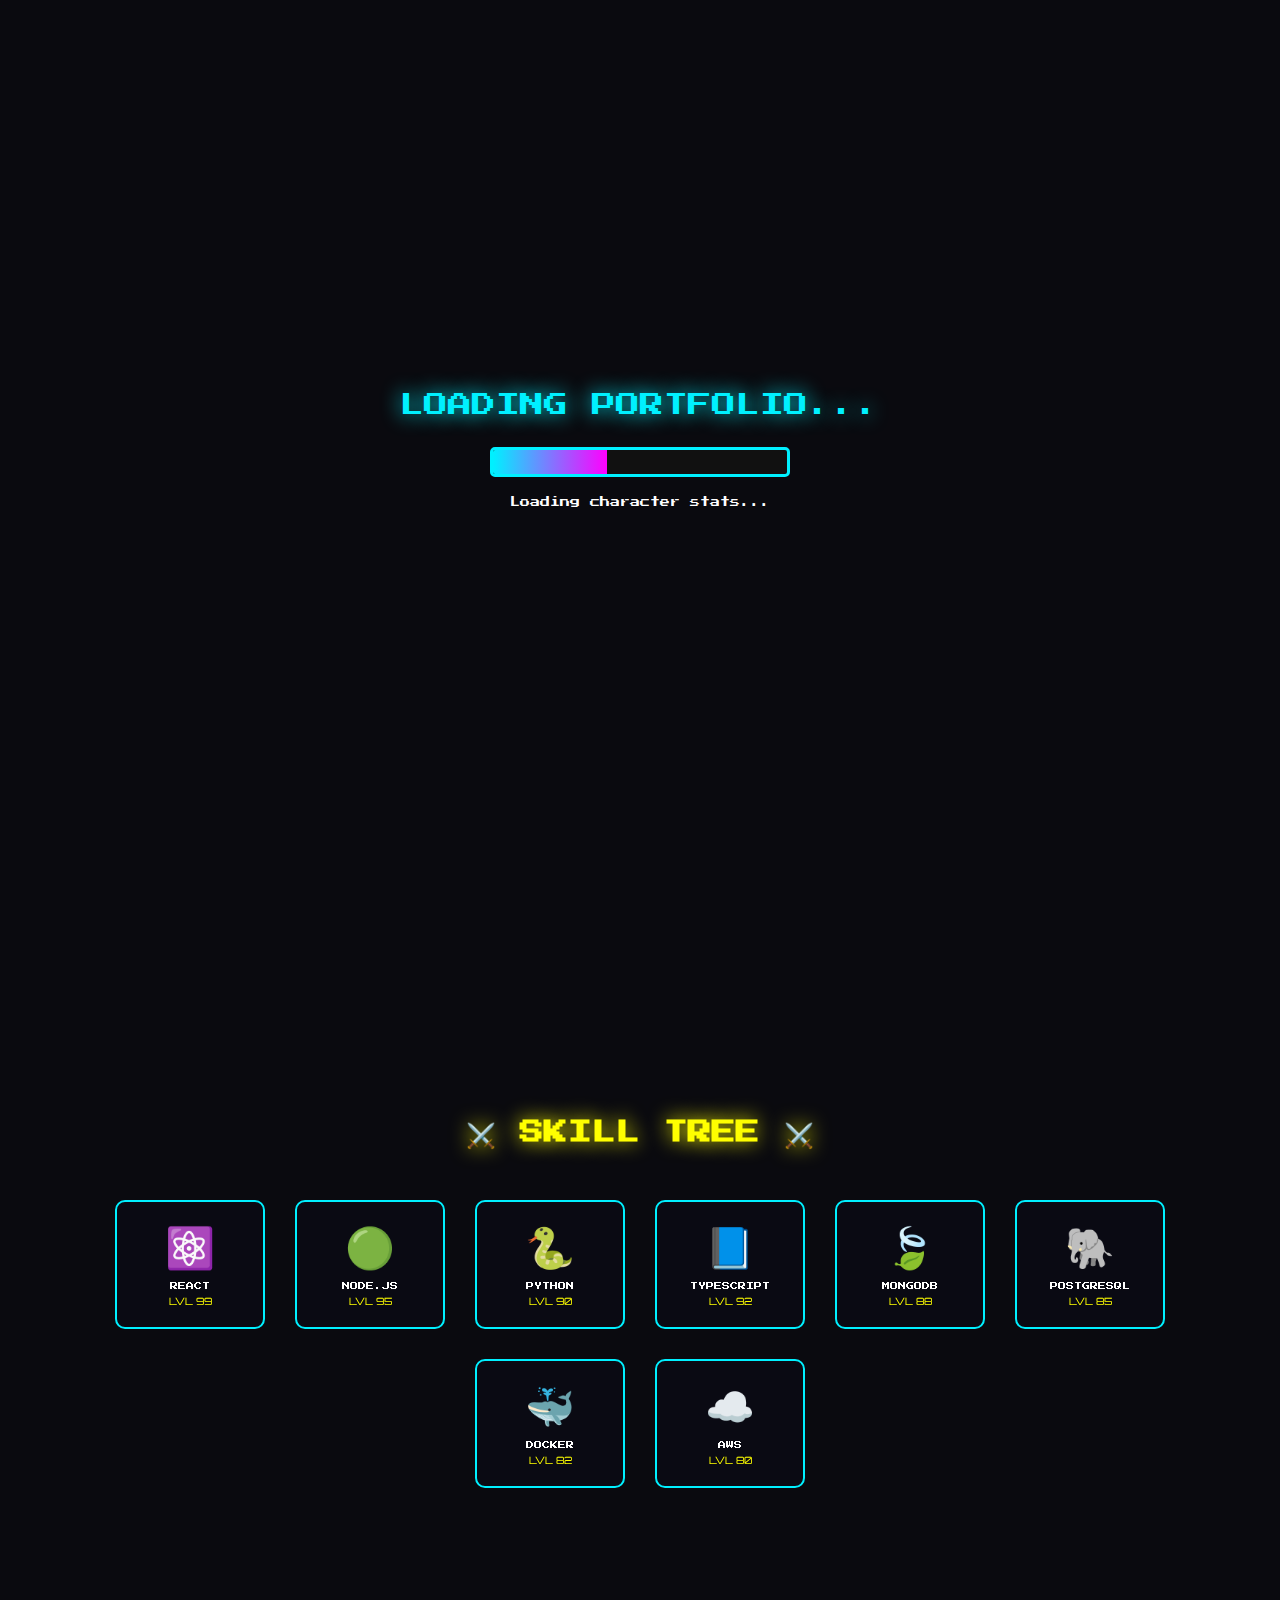
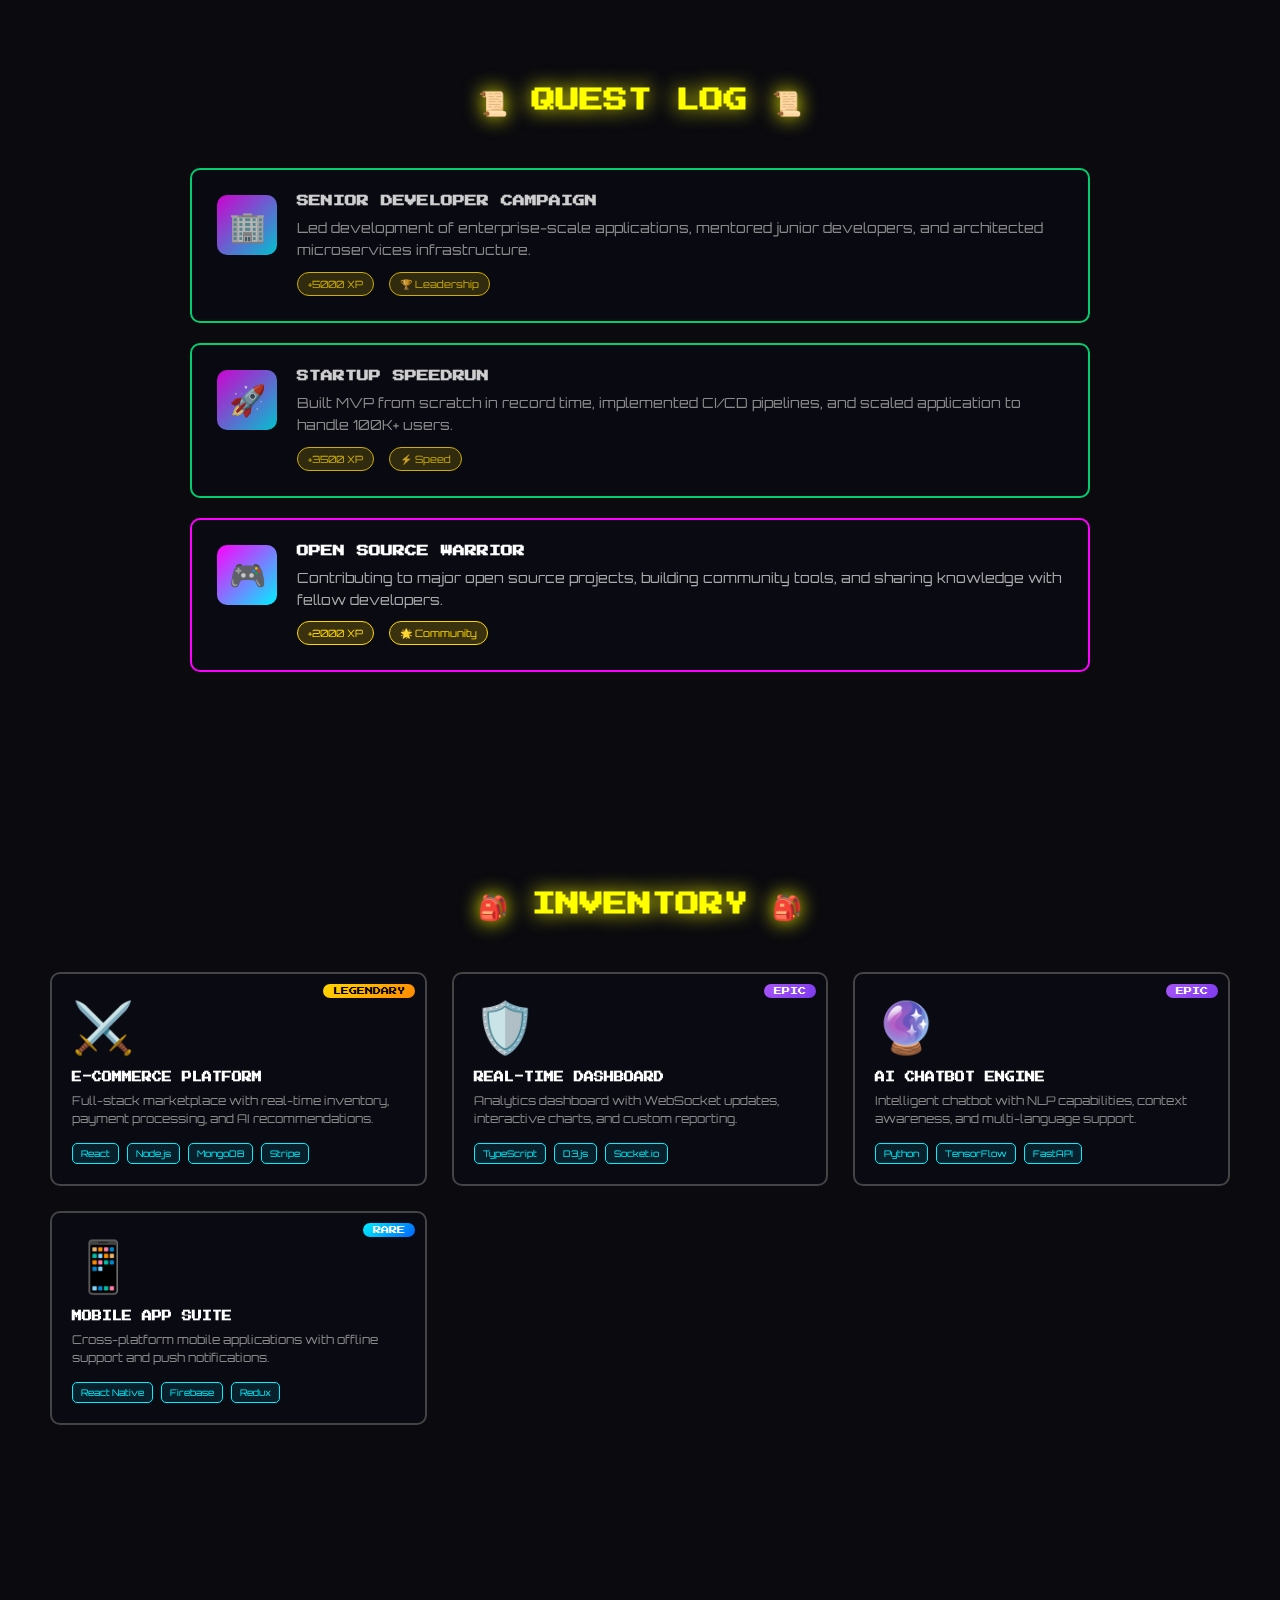
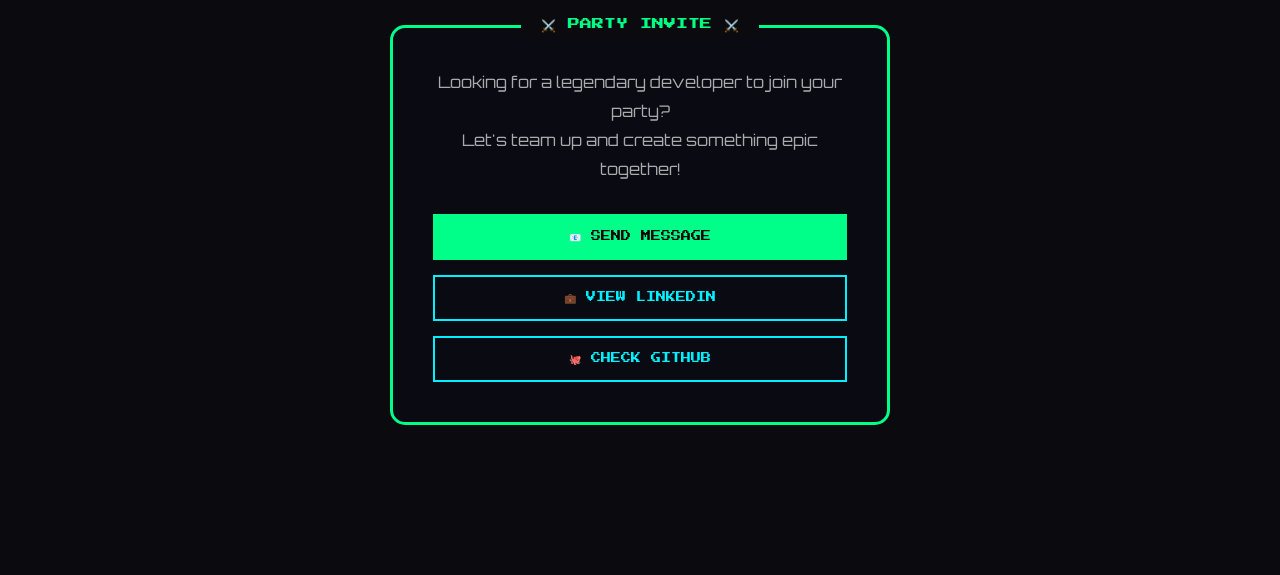
<file: index-game.html>
<!DOCTYPE html>
<html lang="en">
<head>
    <meta charset="UTF-8">
    <meta name="viewport" content="width=device-width, initial-scale=1.0">
    <title>OMER TARIG - Level Up Your Team</title>
    <link href="https://fonts.googleapis.com/css2?family=Press+Start+2P&family=Orbitron:wght@400;700;900&display=swap" rel="stylesheet">
    <style>
        * {
            margin: 0;
            padding: 0;
            box-sizing: border-box;
        }

        :root {
            --neon-blue: #00f0ff;
            --neon-pink: #ff00ff;
            --neon-green: #00ff88;
            --neon-yellow: #ffff00;
            --neon-orange: #ff8800;
            --dark-bg: #0a0a0f;
            --card-bg: rgba(10, 10, 20, 0.9);
        }

        body {
            font-family: 'Orbitron', sans-serif;
            background: var(--dark-bg);
            color: #fff;
            overflow-x: hidden;
            cursor: crosshair;
        }

        /* GAME UI OVERLAY */
        .game-ui {
            position: fixed;
            top: 0;
            left: 0;
            width: 100%;
            z-index: 1000;
            padding: 15px 20px;
            display: flex;
            justify-content: space-between;
            align-items: flex-start;
            pointer-events: none;
        }

        .game-ui > * {
            pointer-events: auto;
        }

        /* PLAYER STATS */
        .player-stats {
            display: flex;
            flex-direction: column;
            gap: 10px;
        }

        .stat-bar {
            display: flex;
            align-items: center;
            gap: 10px;
        }

        .stat-icon {
            width: 30px;
            height: 30px;
            display: flex;
            align-items: center;
            justify-content: center;
            font-size: 16px;
        }

        .stat-bar-container {
            width: 200px;
            height: 20px;
            background: rgba(0, 0, 0, 0.8);
            border: 2px solid;
            border-radius: 3px;
            overflow: hidden;
            position: relative;
        }

        .stat-bar-fill {
            height: 100%;
            transition: width 0.5s ease;
            position: relative;
        }

        .stat-bar-fill::after {
            content: '';
            position: absolute;
            top: 0;
            left: 0;
            right: 0;
            height: 50%;
            background: linear-gradient(to bottom, rgba(255,255,255,0.3), transparent);
        }

        .health-bar .stat-bar-container { border-color: #ff3333; }
        .health-bar .stat-bar-fill { background: linear-gradient(90deg, #ff0000, #ff3333); width: 100%; }

        .xp-bar .stat-bar-container { border-color: var(--neon-blue); }
        .xp-bar .stat-bar-fill { background: linear-gradient(90deg, #0066ff, var(--neon-blue)); width: 0%; }

        .stat-text {
            font-family: 'Press Start 2P', cursive;
            font-size: 10px;
            position: absolute;
            right: 5px;
            top: 50%;
            transform: translateY(-50%);
            text-shadow: 1px 1px 0 #000;
        }

        /* SCORE DISPLAY */
        .score-display {
            text-align: right;
        }

        .score-label {
            font-family: 'Press Start 2P', cursive;
            font-size: 10px;
            color: var(--neon-yellow);
            margin-bottom: 5px;
        }

        .score-value {
            font-family: 'Press Start 2P', cursive;
            font-size: 24px;
            color: #fff;
            text-shadow: 0 0 10px var(--neon-yellow), 0 0 20px var(--neon-yellow);
        }

        .level-display {
            margin-top: 10px;
            padding: 10px 20px;
            background: var(--card-bg);
            border: 2px solid var(--neon-pink);
            border-radius: 5px;
        }

        .level-text {
            font-family: 'Press Start 2P', cursive;
            font-size: 12px;
            color: var(--neon-pink);
        }

        /* COMBO COUNTER */
        .combo-display {
            position: fixed;
            top: 50%;
            right: 30px;
            transform: translateY(-50%);
            text-align: center;
            opacity: 0;
            transition: opacity 0.3s;
            z-index: 1001;
        }

        .combo-display.active {
            opacity: 1;
        }

        .combo-count {
            font-family: 'Press Start 2P', cursive;
            font-size: 48px;
            color: var(--neon-orange);
            text-shadow: 0 0 20px var(--neon-orange);
            animation: pulse 0.5s ease infinite;
        }

        .combo-text {
            font-family: 'Press Start 2P', cursive;
            font-size: 14px;
            color: #fff;
        }

        @keyframes pulse {
            0%, 100% { transform: scale(1); }
            50% { transform: scale(1.1); }
        }

        /* ACHIEVEMENT POPUP */
        .achievement-popup {
            position: fixed;
            top: 100px;
            left: 50%;
            transform: translateX(-50%) translateY(-100px);
            background: linear-gradient(135deg, rgba(255, 215, 0, 0.2), rgba(255, 140, 0, 0.2));
            border: 3px solid gold;
            border-radius: 10px;
            padding: 20px 40px;
            display: flex;
            align-items: center;
            gap: 15px;
            z-index: 2000;
            opacity: 0;
            transition: all 0.5s cubic-bezier(0.68, -0.55, 0.265, 1.55);
        }

        .achievement-popup.show {
            opacity: 1;
            transform: translateX(-50%) translateY(0);
        }

        .achievement-icon {
            font-size: 40px;
            animation: bounce 0.5s ease infinite;
        }

        @keyframes bounce {
            0%, 100% { transform: translateY(0); }
            50% { transform: translateY(-5px); }
        }

        .achievement-text h3 {
            font-family: 'Press Start 2P', cursive;
            font-size: 12px;
            color: gold;
            margin-bottom: 5px;
        }

        .achievement-text p {
            font-size: 14px;
            color: #fff;
        }

        /* CANVAS BACKGROUND */
        #gameCanvas {
            position: fixed;
            top: 0;
            left: 0;
            z-index: -1;
        }

        /* FLOATING COLLECTIBLES INDICATOR */
        .collectibles-count {
            position: fixed;
            bottom: 20px;
            left: 20px;
            display: flex;
            align-items: center;
            gap: 10px;
            padding: 10px 20px;
            background: var(--card-bg);
            border: 2px solid var(--neon-green);
            border-radius: 5px;
            z-index: 1000;
        }

        .collectible-item {
            display: flex;
            align-items: center;
            gap: 5px;
        }

        .collectible-icon {
            font-size: 20px;
        }

        .collectible-value {
            font-family: 'Press Start 2P', cursive;
            font-size: 12px;
            color: var(--neon-green);
        }

        /* MAIN CONTENT */
        .game-container {
            min-height: 100vh;
            padding: 120px 50px 50px;
            position: relative;
        }

        /* HERO SECTION - CHARACTER SELECT STYLE */
        .hero-section {
            min-height: 100vh;
            display: flex;
            align-items: center;
            justify-content: center;
            position: relative;
        }

        .character-card {
            background: var(--card-bg);
            border: 3px solid var(--neon-blue);
            border-radius: 15px;
            padding: 40px;
            max-width: 600px;
            position: relative;
            overflow: hidden;
            box-shadow: 0 0 30px rgba(0, 240, 255, 0.3);
        }

        .character-card::before {
            content: '';
            position: absolute;
            top: -50%;
            left: -50%;
            width: 200%;
            height: 200%;
            background: conic-gradient(transparent, var(--neon-blue), transparent 30%);
            animation: rotate 4s linear infinite;
            opacity: 0.1;
        }

        @keyframes rotate {
            100% { transform: rotate(360deg); }
        }

        .character-rank {
            position: absolute;
            top: 15px;
            right: 15px;
            padding: 5px 15px;
            background: linear-gradient(135deg, gold, #ff8800);
            border-radius: 20px;
            font-family: 'Press Start 2P', cursive;
            font-size: 10px;
            color: #000;
        }

        .character-avatar {
            width: 150px;
            height: 150px;
            margin: 0 auto 20px;
            border-radius: 50%;
            border: 4px solid var(--neon-pink);
            display: flex;
            align-items: center;
            justify-content: center;
            font-size: 60px;
            background: linear-gradient(135deg, #1a1a2e, #16213e);
            box-shadow: 0 0 30px rgba(255, 0, 255, 0.5);
            position: relative;
            z-index: 1;
        }

        .character-name {
            font-family: 'Press Start 2P', cursive;
            font-size: 20px;
            text-align: center;
            color: #fff;
            margin-bottom: 5px;
            text-shadow: 0 0 10px var(--neon-blue);
        }

        .character-class {
            text-align: center;
            color: var(--neon-green);
            font-size: 14px;
            margin-bottom: 20px;
        }

        .character-stats-grid {
            display: grid;
            grid-template-columns: repeat(2, 1fr);
            gap: 15px;
            margin-top: 20px;
            position: relative;
            z-index: 1;
        }

        .char-stat {
            background: rgba(0, 0, 0, 0.5);
            padding: 15px;
            border-radius: 8px;
            border: 1px solid rgba(255, 255, 255, 0.1);
        }

        .char-stat-name {
            font-size: 10px;
            color: #888;
            margin-bottom: 5px;
        }

        .char-stat-bar {
            height: 8px;
            background: #333;
            border-radius: 4px;
            overflow: hidden;
        }

        .char-stat-fill {
            height: 100%;
            border-radius: 4px;
            transition: width 1s ease;
        }

        .char-stat-fill.frontend { background: linear-gradient(90deg, var(--neon-blue), #00ffff); }
        .char-stat-fill.backend { background: linear-gradient(90deg, var(--neon-green), #00ff00); }
        .char-stat-fill.database { background: linear-gradient(90deg, var(--neon-pink), #ff66ff); }
        .char-stat-fill.devops { background: linear-gradient(90deg, var(--neon-orange), #ffaa00); }

        /* SKILLS SECTION - ABILITY TREE */
        .skills-section {
            padding: 100px 0;
        }

        .section-title {
            font-family: 'Press Start 2P', cursive;
            font-size: 24px;
            text-align: center;
            margin-bottom: 50px;
            color: var(--neon-yellow);
            text-shadow: 0 0 20px var(--neon-yellow);
        }

        .skill-tree {
            display: flex;
            flex-wrap: wrap;
            justify-content: center;
            gap: 30px;
            max-width: 1200px;
            margin: 0 auto;
        }

        .skill-node {
            width: 150px;
            padding: 20px;
            background: var(--card-bg);
            border: 2px solid var(--neon-blue);
            border-radius: 10px;
            text-align: center;
            cursor: pointer;
            transition: all 0.3s;
            position: relative;
        }

        .skill-node:hover {
            transform: scale(1.1);
            border-color: var(--neon-pink);
            box-shadow: 0 0 30px rgba(255, 0, 255, 0.5);
        }

        .skill-node.unlocked {
            border-color: var(--neon-green);
            box-shadow: 0 0 20px rgba(0, 255, 136, 0.3);
        }

        .skill-node.unlocked::after {
            content: '✓';
            position: absolute;
            top: -10px;
            right: -10px;
            width: 25px;
            height: 25px;
            background: var(--neon-green);
            border-radius: 50%;
            display: flex;
            align-items: center;
            justify-content: center;
            color: #000;
            font-weight: bold;
        }

        .skill-icon {
            font-size: 40px;
            margin-bottom: 10px;
        }

        .skill-name {
            font-family: 'Press Start 2P', cursive;
            font-size: 8px;
            color: #fff;
            margin-bottom: 5px;
        }

        .skill-level {
            font-size: 10px;
            color: var(--neon-yellow);
        }

        /* QUEST LOG - EXPERIENCE */
        .quest-section {
            padding: 100px 0;
        }

        .quest-log {
            max-width: 900px;
            margin: 0 auto;
        }

        .quest-item {
            background: var(--card-bg);
            border: 2px solid var(--neon-pink);
            border-radius: 10px;
            padding: 25px;
            margin-bottom: 20px;
            display: flex;
            gap: 20px;
            align-items: flex-start;
            cursor: pointer;
            transition: all 0.3s;
        }

        .quest-item:hover {
            transform: translateX(10px);
            box-shadow: 0 0 30px rgba(255, 0, 255, 0.3);
        }

        .quest-item.completed {
            border-color: var(--neon-green);
            opacity: 0.8;
        }

        .quest-icon {
            width: 60px;
            height: 60px;
            background: linear-gradient(135deg, var(--neon-pink), var(--neon-blue));
            border-radius: 10px;
            display: flex;
            align-items: center;
            justify-content: center;
            font-size: 30px;
            flex-shrink: 0;
        }

        .quest-details {
            flex: 1;
        }

        .quest-title {
            font-family: 'Press Start 2P', cursive;
            font-size: 12px;
            color: #fff;
            margin-bottom: 10px;
        }

        .quest-description {
            font-size: 14px;
            color: #aaa;
            margin-bottom: 10px;
            line-height: 1.6;
        }

        .quest-rewards {
            display: flex;
            gap: 15px;
        }

        .reward-badge {
            padding: 5px 10px;
            background: rgba(255, 215, 0, 0.2);
            border: 1px solid gold;
            border-radius: 15px;
            font-size: 10px;
            color: gold;
        }

        /* INVENTORY - PROJECTS */
        .inventory-section {
            padding: 100px 0;
        }

        .inventory-grid {
            display: grid;
            grid-template-columns: repeat(auto-fit, minmax(280px, 1fr));
            gap: 25px;
            max-width: 1200px;
            margin: 0 auto;
        }

        .inventory-item {
            background: var(--card-bg);
            border: 2px solid #444;
            border-radius: 10px;
            padding: 20px;
            cursor: pointer;
            transition: all 0.3s;
            position: relative;
            overflow: hidden;
        }

        .inventory-item::before {
            content: '';
            position: absolute;
            top: 0;
            left: -100%;
            width: 100%;
            height: 100%;
            background: linear-gradient(90deg, transparent, rgba(255,255,255,0.1), transparent);
            transition: left 0.5s;
        }

        .inventory-item:hover::before {
            left: 100%;
        }

        .inventory-item:hover {
            border-color: var(--neon-blue);
            transform: translateY(-5px);
            box-shadow: 0 10px 30px rgba(0, 240, 255, 0.3);
        }

        .item-rarity {
            position: absolute;
            top: 10px;
            right: 10px;
            padding: 3px 10px;
            border-radius: 10px;
            font-family: 'Press Start 2P', cursive;
            font-size: 8px;
        }

        .item-rarity.legendary { background: linear-gradient(135deg, gold, #ff8800); color: #000; }
        .item-rarity.epic { background: linear-gradient(135deg, #a855f7, #7c3aed); color: #fff; }
        .item-rarity.rare { background: linear-gradient(135deg, var(--neon-blue), #0066ff); color: #fff; }

        .item-icon {
            font-size: 50px;
            margin-bottom: 15px;
        }

        .item-name {
            font-family: 'Press Start 2P', cursive;
            font-size: 10px;
            color: #fff;
            margin-bottom: 10px;
        }

        .item-description {
            font-size: 12px;
            color: #888;
            line-height: 1.5;
        }

        .item-stats {
            margin-top: 15px;
            display: flex;
            flex-wrap: wrap;
            gap: 8px;
        }

        .item-stat-tag {
            padding: 4px 8px;
            background: rgba(0, 240, 255, 0.1);
            border: 1px solid var(--neon-blue);
            border-radius: 5px;
            font-size: 9px;
            color: var(--neon-blue);
        }

        /* CONTACT - PARTY INVITE */
        .contact-section {
            padding: 100px 0;
            text-align: center;
        }

        .party-invite {
            max-width: 500px;
            margin: 0 auto;
            background: var(--card-bg);
            border: 3px solid var(--neon-green);
            border-radius: 15px;
            padding: 40px;
            position: relative;
        }

        .party-invite::before {
            content: '⚔️ PARTY INVITE ⚔️';
            position: absolute;
            top: -15px;
            left: 50%;
            transform: translateX(-50%);
            background: var(--dark-bg);
            padding: 5px 20px;
            font-family: 'Press Start 2P', cursive;
            font-size: 12px;
            color: var(--neon-green);
        }

        .invite-message {
            font-size: 16px;
            color: #aaa;
            margin-bottom: 30px;
            line-height: 1.8;
        }

        .contact-buttons {
            display: flex;
            flex-direction: column;
            gap: 15px;
        }

        .contact-btn {
            padding: 15px 30px;
            border: 2px solid var(--neon-blue);
            background: transparent;
            color: var(--neon-blue);
            font-family: 'Press Start 2P', cursive;
            font-size: 10px;
            cursor: pointer;
            transition: all 0.3s;
            text-decoration: none;
            display: flex;
            align-items: center;
            justify-content: center;
            gap: 10px;
        }

        .contact-btn:hover {
            background: var(--neon-blue);
            color: #000;
            box-shadow: 0 0 30px var(--neon-blue);
        }

        .contact-btn.primary {
            background: var(--neon-green);
            border-color: var(--neon-green);
            color: #000;
        }

        .contact-btn.primary:hover {
            box-shadow: 0 0 30px var(--neon-green);
        }

        /* MINI MAP */
        .mini-map {
            position: fixed;
            bottom: 20px;
            right: 20px;
            width: 150px;
            height: 150px;
            background: var(--card-bg);
            border: 2px solid var(--neon-blue);
            border-radius: 10px;
            padding: 10px;
            z-index: 1000;
        }

        .mini-map-title {
            font-family: 'Press Start 2P', cursive;
            font-size: 8px;
            color: var(--neon-blue);
            margin-bottom: 10px;
            text-align: center;
        }

        .map-sections {
            display: flex;
            flex-direction: column;
            gap: 5px;
        }

        .map-section {
            padding: 5px 8px;
            background: rgba(255, 255, 255, 0.05);
            border-radius: 3px;
            font-size: 8px;
            color: #666;
            cursor: pointer;
            transition: all 0.3s;
        }

        .map-section:hover, .map-section.active {
            background: rgba(0, 240, 255, 0.2);
            color: var(--neon-blue);
        }

        /* FLOATING PARTICLES CLICK EFFECT */
        .click-effect {
            position: fixed;
            pointer-events: none;
            z-index: 9999;
        }

        .particle {
            position: absolute;
            width: 10px;
            height: 10px;
            border-radius: 50%;
            animation: particleFly 0.8s ease-out forwards;
        }

        @keyframes particleFly {
            0% {
                transform: translate(0, 0) scale(1);
                opacity: 1;
            }
            100% {
                transform: translate(var(--tx), var(--ty)) scale(0);
                opacity: 0;
            }
        }

        /* POWER-UP FLOATING */
        .power-up {
            position: fixed;
            width: 40px;
            height: 40px;
            display: flex;
            align-items: center;
            justify-content: center;
            font-size: 24px;
            cursor: pointer;
            z-index: 500;
            animation: float 3s ease-in-out infinite;
            filter: drop-shadow(0 0 10px currentColor);
            transition: transform 0.2s;
        }

        .power-up:hover {
            transform: scale(1.3);
        }

        @keyframes float {
            0%, 100% { transform: translateY(0); }
            50% { transform: translateY(-15px); }
        }

        /* LOADING SCREEN */
        .loading-screen {
            position: fixed;
            top: 0;
            left: 0;
            width: 100%;
            height: 100%;
            background: var(--dark-bg);
            display: flex;
            flex-direction: column;
            align-items: center;
            justify-content: center;
            z-index: 10000;
            transition: opacity 0.5s, visibility 0.5s;
        }

        .loading-screen.hidden {
            opacity: 0;
            visibility: hidden;
        }

        .loading-title {
            font-family: 'Press Start 2P', cursive;
            font-size: 24px;
            color: var(--neon-blue);
            margin-bottom: 30px;
            text-shadow: 0 0 20px var(--neon-blue);
        }

        .loading-bar-container {
            width: 300px;
            height: 30px;
            background: #111;
            border: 3px solid var(--neon-blue);
            border-radius: 5px;
            overflow: hidden;
            position: relative;
        }

        .loading-bar {
            height: 100%;
            width: 0%;
            background: linear-gradient(90deg, var(--neon-blue), var(--neon-pink));
            transition: width 0.3s;
        }

        .loading-text {
            font-family: 'Press Start 2P', cursive;
            font-size: 10px;
            color: #fff;
            margin-top: 20px;
        }

        /* DAMAGE NUMBERS */
        .damage-number {
            position: fixed;
            font-family: 'Press Start 2P', cursive;
            font-size: 20px;
            font-weight: bold;
            pointer-events: none;
            z-index: 9999;
            animation: damageFloat 1s ease-out forwards;
        }

        @keyframes damageFloat {
            0% {
                transform: translateY(0) scale(1);
                opacity: 1;
            }
            100% {
                transform: translateY(-50px) scale(1.5);
                opacity: 0;
            }
        }

        /* RESPONSIVE */
        @media (max-width: 768px) {
            .game-ui {
                flex-direction: column;
                gap: 10px;
            }

            .score-display {
                text-align: left;
            }

            .stat-bar-container {
                width: 150px;
            }

            .mini-map {
                display: none;
            }

            .character-card {
                margin: 20px;
                padding: 20px;
            }

            .character-name {
                font-size: 14px;
            }

            .section-title {
                font-size: 16px;
            }

            .skill-node {
                width: 120px;
            }
        }
    </style>
</head>
<body>
    <!-- LOADING SCREEN -->
    <div class="loading-screen" id="loadingScreen">
        <div class="loading-title">LOADING PORTFOLIO...</div>
        <div class="loading-bar-container">
            <div class="loading-bar" id="loadingBar"></div>
        </div>
        <div class="loading-text" id="loadingText">Initializing...</div>
    </div>

    <!-- GAME UI -->
    <div class="game-ui">
        <div class="player-stats">
            <div class="stat-bar health-bar">
                <div class="stat-icon">❤️</div>
                <div class="stat-bar-container">
                    <div class="stat-bar-fill" id="healthBar"></div>
                    <span class="stat-text" id="healthText">100/100</span>
                </div>
            </div>
            <div class="stat-bar xp-bar">
                <div class="stat-icon">⭐</div>
                <div class="stat-bar-container">
                    <div class="stat-bar-fill" id="xpBar"></div>
                    <span class="stat-text" id="xpText">0/100</span>
                </div>
            </div>
        </div>
        <div class="score-display">
            <div class="score-label">SCORE</div>
            <div class="score-value" id="scoreValue">0</div>
            <div class="level-display">
                <span class="level-text">LVL <span id="levelValue">1</span></span>
            </div>
        </div>
    </div>

    <!-- COMBO DISPLAY -->
    <div class="combo-display" id="comboDisplay">
        <div class="combo-count" id="comboCount">0</div>
        <div class="combo-text">COMBO!</div>
    </div>

    <!-- ACHIEVEMENT POPUP -->
    <div class="achievement-popup" id="achievementPopup">
        <div class="achievement-icon" id="achievementIcon">🏆</div>
        <div class="achievement-text">
            <h3>ACHIEVEMENT UNLOCKED!</h3>
            <p id="achievementName">Welcome!</p>
        </div>
    </div>

    <!-- COLLECTIBLES -->
    <div class="collectibles-count">
        <div class="collectible-item">
            <span class="collectible-icon">💎</span>
            <span class="collectible-value" id="gemsCount">0</span>
        </div>
        <div class="collectible-item">
            <span class="collectible-icon">🪙</span>
            <span class="collectible-value" id="coinsCount">0</span>
        </div>
    </div>

    <!-- CANVAS -->
    <canvas id="gameCanvas"></canvas>

    <!-- MAIN CONTENT -->
    <div class="game-container">
        <!-- HERO - CHARACTER SELECT -->
        <section class="hero-section" id="hero">
            <div class="character-card" data-points="100">
                <div class="character-rank">★ LEGENDARY</div>
                <div class="character-avatar">👨‍💻</div>
                <h1 class="character-name">OMER TARIG</h1>
                <p class="character-class">Full Stack Developer • Riyadh, SA</p>
                <div class="character-stats-grid">
                    <div class="char-stat">
                        <div class="char-stat-name">FRONTEND</div>
                        <div class="char-stat-bar">
                            <div class="char-stat-fill frontend" style="width: 0%" data-width="95%"></div>
                        </div>
                    </div>
                    <div class="char-stat">
                        <div class="char-stat-name">BACKEND</div>
                        <div class="char-stat-bar">
                            <div class="char-stat-fill backend" style="width: 0%" data-width="90%"></div>
                        </div>
                    </div>
                    <div class="char-stat">
                        <div class="char-stat-name">DATABASE</div>
                        <div class="char-stat-bar">
                            <div class="char-stat-fill database" style="width: 0%" data-width="85%"></div>
                        </div>
                    </div>
                    <div class="char-stat">
                        <div class="char-stat-name">DEVOPS</div>
                        <div class="char-stat-bar">
                            <div class="char-stat-fill devops" style="width: 0%" data-width="80%"></div>
                        </div>
                    </div>
                </div>
            </div>
        </section>

        <!-- SKILLS - ABILITY TREE -->
        <section class="skills-section" id="skills">
            <h2 class="section-title">⚔️ SKILL TREE ⚔️</h2>
            <div class="skill-tree">
                <div class="skill-node" data-skill="react" data-points="50">
                    <div class="skill-icon">⚛️</div>
                    <div class="skill-name">REACT</div>
                    <div class="skill-level">LVL 99</div>
                </div>
                <div class="skill-node" data-skill="node" data-points="50">
                    <div class="skill-icon">🟢</div>
                    <div class="skill-name">NODE.JS</div>
                    <div class="skill-level">LVL 95</div>
                </div>
                <div class="skill-node" data-skill="python" data-points="50">
                    <div class="skill-icon">🐍</div>
                    <div class="skill-name">PYTHON</div>
                    <div class="skill-level">LVL 90</div>
                </div>
                <div class="skill-node" data-skill="typescript" data-points="50">
                    <div class="skill-icon">📘</div>
                    <div class="skill-name">TYPESCRIPT</div>
                    <div class="skill-level">LVL 92</div>
                </div>
                <div class="skill-node" data-skill="mongodb" data-points="50">
                    <div class="skill-icon">🍃</div>
                    <div class="skill-name">MONGODB</div>
                    <div class="skill-level">LVL 88</div>
                </div>
                <div class="skill-node" data-skill="postgresql" data-points="50">
                    <div class="skill-icon">🐘</div>
                    <div class="skill-name">POSTGRESQL</div>
                    <div class="skill-level">LVL 85</div>
                </div>
                <div class="skill-node" data-skill="docker" data-points="50">
                    <div class="skill-icon">🐳</div>
                    <div class="skill-name">DOCKER</div>
                    <div class="skill-level">LVL 82</div>
                </div>
                <div class="skill-node" data-skill="aws" data-points="50">
                    <div class="skill-icon">☁️</div>
                    <div class="skill-name">AWS</div>
                    <div class="skill-level">LVL 80</div>
                </div>
            </div>
        </section>

        <!-- QUESTS - EXPERIENCE -->
        <section class="quest-section" id="quests">
            <h2 class="section-title">📜 QUEST LOG 📜</h2>
            <div class="quest-log">
                <div class="quest-item completed" data-points="200">
                    <div class="quest-icon">🏢</div>
                    <div class="quest-details">
                        <h3 class="quest-title">SENIOR DEVELOPER CAMPAIGN</h3>
                        <p class="quest-description">Led development of enterprise-scale applications, mentored junior developers, and architected microservices infrastructure.</p>
                        <div class="quest-rewards">
                            <span class="reward-badge">+5000 XP</span>
                            <span class="reward-badge">🏆 Leadership</span>
                        </div>
                    </div>
                </div>
                <div class="quest-item completed" data-points="150">
                    <div class="quest-icon">🚀</div>
                    <div class="quest-details">
                        <h3 class="quest-title">STARTUP SPEEDRUN</h3>
                        <p class="quest-description">Built MVP from scratch in record time, implemented CI/CD pipelines, and scaled application to handle 100K+ users.</p>
                        <div class="quest-rewards">
                            <span class="reward-badge">+3500 XP</span>
                            <span class="reward-badge">⚡ Speed</span>
                        </div>
                    </div>
                </div>
                <div class="quest-item" data-points="100">
                    <div class="quest-icon">🎮</div>
                    <div class="quest-details">
                        <h3 class="quest-title">OPEN SOURCE WARRIOR</h3>
                        <p class="quest-description">Contributing to major open source projects, building community tools, and sharing knowledge with fellow developers.</p>
                        <div class="quest-rewards">
                            <span class="reward-badge">+2000 XP</span>
                            <span class="reward-badge">🌟 Community</span>
                        </div>
                    </div>
                </div>
            </div>
        </section>

        <!-- INVENTORY - PROJECTS -->
        <section class="inventory-section" id="inventory">
            <h2 class="section-title">🎒 INVENTORY 🎒</h2>
            <div class="inventory-grid">
                <div class="inventory-item" data-points="75">
                    <span class="item-rarity legendary">LEGENDARY</span>
                    <div class="item-icon">⚔️</div>
                    <h3 class="item-name">E-COMMERCE PLATFORM</h3>
                    <p class="item-description">Full-stack marketplace with real-time inventory, payment processing, and AI recommendations.</p>
                    <div class="item-stats">
                        <span class="item-stat-tag">React</span>
                        <span class="item-stat-tag">Node.js</span>
                        <span class="item-stat-tag">MongoDB</span>
                        <span class="item-stat-tag">Stripe</span>
                    </div>
                </div>
                <div class="inventory-item" data-points="75">
                    <span class="item-rarity epic">EPIC</span>
                    <div class="item-icon">🛡️</div>
                    <h3 class="item-name">REAL-TIME DASHBOARD</h3>
                    <p class="item-description">Analytics dashboard with WebSocket updates, interactive charts, and custom reporting.</p>
                    <div class="item-stats">
                        <span class="item-stat-tag">TypeScript</span>
                        <span class="item-stat-tag">D3.js</span>
                        <span class="item-stat-tag">Socket.io</span>
                    </div>
                </div>
                <div class="inventory-item" data-points="75">
                    <span class="item-rarity epic">EPIC</span>
                    <div class="item-icon">🔮</div>
                    <h3 class="item-name">AI CHATBOT ENGINE</h3>
                    <p class="item-description">Intelligent chatbot with NLP capabilities, context awareness, and multi-language support.</p>
                    <div class="item-stats">
                        <span class="item-stat-tag">Python</span>
                        <span class="item-stat-tag">TensorFlow</span>
                        <span class="item-stat-tag">FastAPI</span>
                    </div>
                </div>
                <div class="inventory-item" data-points="75">
                    <span class="item-rarity rare">RARE</span>
                    <div class="item-icon">📱</div>
                    <h3 class="item-name">MOBILE APP SUITE</h3>
                    <p class="item-description">Cross-platform mobile applications with offline support and push notifications.</p>
                    <div class="item-stats">
                        <span class="item-stat-tag">React Native</span>
                        <span class="item-stat-tag">Firebase</span>
                        <span class="item-stat-tag">Redux</span>
                    </div>
                </div>
            </div>
        </section>

        <!-- CONTACT - PARTY INVITE -->
        <section class="contact-section" id="contact">
            <div class="party-invite" data-points="150">
                <p class="invite-message">
                    Looking for a legendary developer to join your party?<br>
                    Let's team up and create something epic together!
                </p>
                <div class="contact-buttons">
                    <a href="mailto:omer@example.com" class="contact-btn primary">
                        📧 SEND MESSAGE
                    </a>
                    <a href="https://linkedin.com" target="_blank" class="contact-btn">
                        💼 VIEW LINKEDIN
                    </a>
                    <a href="https://github.com" target="_blank" class="contact-btn">
                        🐙 CHECK GITHUB
                    </a>
                </div>
            </div>
        </section>
    </div>

    <!-- MINI MAP -->
    <div class="mini-map">
        <div class="mini-map-title">MAP</div>
        <div class="map-sections">
            <div class="map-section active" data-section="hero">📍 Character</div>
            <div class="map-section" data-section="skills">⚔️ Skills</div>
            <div class="map-section" data-section="quests">📜 Quests</div>
            <div class="map-section" data-section="inventory">🎒 Inventory</div>
            <div class="map-section" data-section="contact">💌 Contact</div>
        </div>
    </div>

    <script>
        // GAME STATE
        const gameState = {
            score: 0,
            level: 1,
            xp: 0,
            xpToNextLevel: 100,
            health: 100,
            maxHealth: 100,
            gems: 0,
            coins: 0,
            combo: 0,
            comboTimer: null,
            unlockedSkills: new Set(),
            achievements: new Set(),
            visitedSections: new Set()
        };

        // ACHIEVEMENTS
        const achievements = {
            'first_click': { name: 'First Blood', icon: '🩸', points: 50 },
            'skill_master': { name: 'Skill Master', icon: '⚔️', points: 100 },
            'quest_reader': { name: 'Quest Reader', icon: '📜', points: 75 },
            'collector': { name: 'Collector', icon: '🎒', points: 100 },
            'explorer': { name: 'Explorer', icon: '🗺️', points: 150 },
            'combo_king': { name: 'Combo King', icon: '🔥', points: 200 },
            'level_up': { name: 'Level Up!', icon: '⬆️', points: 100 },
            'power_hunter': { name: 'Power Hunter', icon: '💎', points: 150 }
        };

        // DOM ELEMENTS
        const scoreValue = document.getElementById('scoreValue');
        const levelValue = document.getElementById('levelValue');
        const xpBar = document.getElementById('xpBar');
        const xpText = document.getElementById('xpText');
        const healthBar = document.getElementById('healthBar');
        const healthText = document.getElementById('healthText');
        const comboDisplay = document.getElementById('comboDisplay');
        const comboCount = document.getElementById('comboCount');
        const achievementPopup = document.getElementById('achievementPopup');
        const achievementIcon = document.getElementById('achievementIcon');
        const achievementName = document.getElementById('achievementName');
        const gemsCount = document.getElementById('gemsCount');
        const coinsCount = document.getElementById('coinsCount');
        const loadingScreen = document.getElementById('loadingScreen');
        const loadingBar = document.getElementById('loadingBar');
        const loadingText = document.getElementById('loadingText');

        // LOADING SEQUENCE
        const loadingMessages = [
            'Loading textures...',
            'Initializing game engine...',
            'Loading character stats...',
            'Preparing skill tree...',
            'Loading quest data...',
            'Spawning power-ups...',
            'Almost ready...',
            'PRESS START!'
        ];

        let loadProgress = 0;
        const loadingInterval = setInterval(() => {
            loadProgress += Math.random() * 15 + 5;
            if (loadProgress >= 100) {
                loadProgress = 100;
                clearInterval(loadingInterval);
                setTimeout(() => {
                    loadingScreen.classList.add('hidden');
                    initGame();
                }, 500);
            }
            loadingBar.style.width = loadProgress + '%';
            loadingText.textContent = loadingMessages[Math.floor((loadProgress / 100) * (loadingMessages.length - 1))];
        }, 200);

        // GAME INITIALIZATION
        function initGame() {
            // Unlock first achievement
            setTimeout(() => unlockAchievement('first_click'), 1000);

            // Animate character stats
            document.querySelectorAll('.char-stat-fill').forEach((fill, i) => {
                setTimeout(() => {
                    fill.style.width = fill.dataset.width;
                }, i * 200 + 500);
            });

            // Spawn power-ups
            spawnPowerUps();

            // Start background animation
            initCanvas();
        }

        // UPDATE UI
        function updateUI() {
            scoreValue.textContent = gameState.score.toLocaleString();
            levelValue.textContent = gameState.level;
            xpBar.style.width = (gameState.xp / gameState.xpToNextLevel * 100) + '%';
            xpText.textContent = `${gameState.xp}/${gameState.xpToNextLevel}`;
            healthBar.style.width = (gameState.health / gameState.maxHealth * 100) + '%';
            healthText.textContent = `${gameState.health}/${gameState.maxHealth}`;
            gemsCount.textContent = gameState.gems;
            coinsCount.textContent = gameState.coins;
        }

        // ADD SCORE
        function addScore(points) {
            gameState.score += points * (1 + gameState.combo * 0.1);
            addXP(Math.floor(points / 10));
            updateUI();

            // Combo system
            gameState.combo++;
            comboCount.textContent = gameState.combo;
            comboDisplay.classList.add('active');

            clearTimeout(gameState.comboTimer);
            gameState.comboTimer = setTimeout(() => {
                if (gameState.combo >= 10) {
                    unlockAchievement('combo_king');
                }
                gameState.combo = 0;
                comboDisplay.classList.remove('active');
            }, 2000);
        }

        // ADD XP
        function addXP(amount) {
            gameState.xp += amount;
            while (gameState.xp >= gameState.xpToNextLevel) {
                gameState.xp -= gameState.xpToNextLevel;
                levelUp();
            }
            updateUI();
        }

        // LEVEL UP
        function levelUp() {
            gameState.level++;
            gameState.xpToNextLevel = Math.floor(gameState.xpToNextLevel * 1.5);
            gameState.maxHealth += 10;
            gameState.health = gameState.maxHealth;
            unlockAchievement('level_up');

            // Level up effect
            document.body.style.animation = 'none';
            document.body.offsetHeight;
            document.body.style.animation = 'levelUpFlash 0.5s ease';
        }

        // UNLOCK ACHIEVEMENT
        function unlockAchievement(id) {
            if (gameState.achievements.has(id)) return;

            const achievement = achievements[id];
            gameState.achievements.add(id);
            gameState.score += achievement.points;

            achievementIcon.textContent = achievement.icon;
            achievementName.textContent = achievement.name;
            achievementPopup.classList.add('show');

            // Play sound effect (visual feedback instead)
            document.body.style.boxShadow = 'inset 0 0 100px rgba(255, 215, 0, 0.3)';
            setTimeout(() => {
                document.body.style.boxShadow = 'none';
            }, 500);

            setTimeout(() => {
                achievementPopup.classList.remove('show');
            }, 3000);

            updateUI();
        }

        // CLICK EFFECTS
        document.addEventListener('click', (e) => {
            createClickParticles(e.clientX, e.clientY);
            showDamageNumber(e.clientX, e.clientY, '+' + (10 + gameState.combo));
        });

        function createClickParticles(x, y) {
            const colors = ['#00f0ff', '#ff00ff', '#00ff88', '#ffff00', '#ff8800'];
            for (let i = 0; i < 8; i++) {
                const particle = document.createElement('div');
                particle.className = 'particle';
                particle.style.left = x + 'px';
                particle.style.top = y + 'px';
                particle.style.background = colors[Math.floor(Math.random() * colors.length)];
                particle.style.setProperty('--tx', (Math.random() - 0.5) * 100 + 'px');
                particle.style.setProperty('--ty', (Math.random() - 0.5) * 100 + 'px');
                document.body.appendChild(particle);
                setTimeout(() => particle.remove(), 800);
            }
        }

        function showDamageNumber(x, y, text) {
            const dmg = document.createElement('div');
            dmg.className = 'damage-number';
            dmg.textContent = text;
            dmg.style.left = x + 'px';
            dmg.style.top = y + 'px';
            dmg.style.color = text.includes('+') ? '#00ff88' : '#ff3333';
            document.body.appendChild(dmg);
            setTimeout(() => dmg.remove(), 1000);
        }

        // SKILL NODES
        document.querySelectorAll('.skill-node').forEach(node => {
            node.addEventListener('click', () => {
                const skill = node.dataset.skill;
                const points = parseInt(node.dataset.points);

                if (!gameState.unlockedSkills.has(skill)) {
                    gameState.unlockedSkills.add(skill);
                    node.classList.add('unlocked');
                    addScore(points);

                    if (gameState.unlockedSkills.size >= 5) {
                        unlockAchievement('skill_master');
                    }
                }
            });
        });

        // QUEST ITEMS
        document.querySelectorAll('.quest-item').forEach(quest => {
            quest.addEventListener('click', () => {
                const points = parseInt(quest.dataset.points);
                addScore(points);
                unlockAchievement('quest_reader');
            });
        });

        // INVENTORY ITEMS
        document.querySelectorAll('.inventory-item').forEach(item => {
            item.addEventListener('click', () => {
                const points = parseInt(item.dataset.points);
                addScore(points);
                unlockAchievement('collector');
            });
        });

        // CHARACTER CARD
        document.querySelector('.character-card').addEventListener('click', () => {
            addScore(100);
        });

        // PARTY INVITE
        document.querySelector('.party-invite').addEventListener('click', () => {
            addScore(150);
        });

        // MINI MAP NAVIGATION
        document.querySelectorAll('.map-section').forEach(section => {
            section.addEventListener('click', () => {
                const targetId = section.dataset.section;
                document.getElementById(targetId).scrollIntoView({ behavior: 'smooth' });

                document.querySelectorAll('.map-section').forEach(s => s.classList.remove('active'));
                section.classList.add('active');

                gameState.visitedSections.add(targetId);
                if (gameState.visitedSections.size >= 5) {
                    unlockAchievement('explorer');
                }
            });
        });

        // SCROLL TRACKING
        const sections = ['hero', 'skills', 'quests', 'inventory', 'contact'];
        window.addEventListener('scroll', () => {
            const scrollPos = window.scrollY + window.innerHeight / 2;

            sections.forEach(id => {
                const section = document.getElementById(id);
                if (section) {
                    const top = section.offsetTop;
                    const bottom = top + section.offsetHeight;

                    if (scrollPos >= top && scrollPos <= bottom) {
                        document.querySelectorAll('.map-section').forEach(s => {
                            s.classList.toggle('active', s.dataset.section === id);
                        });
                        gameState.visitedSections.add(id);
                    }
                }
            });
        });

        // POWER-UPS
        function spawnPowerUps() {
            const powerUpTypes = [
                { emoji: '💎', type: 'gem', value: 1 },
                { emoji: '🪙', type: 'coin', value: 5 },
                { emoji: '❤️', type: 'health', value: 10 },
                { emoji: '⭐', type: 'xp', value: 25 },
                { emoji: '🔥', type: 'score', value: 100 }
            ];

            for (let i = 0; i < 10; i++) {
                setTimeout(() => {
                    const powerUp = powerUpTypes[Math.floor(Math.random() * powerUpTypes.length)];
                    createPowerUp(powerUp);
                }, i * 2000 + Math.random() * 5000);
            }
        }

        function createPowerUp(powerUp) {
            const el = document.createElement('div');
            el.className = 'power-up';
            el.textContent = powerUp.emoji;
            el.style.left = Math.random() * (window.innerWidth - 60) + 30 + 'px';
            el.style.top = Math.random() * (window.innerHeight - 200) + 150 + 'px';
            el.style.color = powerUp.type === 'gem' ? '#00f0ff' :
                             powerUp.type === 'coin' ? '#ffff00' :
                             powerUp.type === 'health' ? '#ff3333' :
                             powerUp.type === 'xp' ? '#00ff88' : '#ff8800';

            el.addEventListener('click', (e) => {
                e.stopPropagation();
                collectPowerUp(powerUp, el);
            });

            document.body.appendChild(el);

            // Remove after 15 seconds
            setTimeout(() => {
                if (el.parentNode) {
                    el.style.opacity = '0';
                    setTimeout(() => el.remove(), 500);
                }
            }, 15000);
        }

        function collectPowerUp(powerUp, el) {
            el.remove();

            switch (powerUp.type) {
                case 'gem':
                    gameState.gems += powerUp.value;
                    break;
                case 'coin':
                    gameState.coins += powerUp.value;
                    break;
                case 'health':
                    gameState.health = Math.min(gameState.health + powerUp.value, gameState.maxHealth);
                    break;
                case 'xp':
                    addXP(powerUp.value);
                    break;
                case 'score':
                    addScore(powerUp.value);
                    break;
            }

            unlockAchievement('power_hunter');
            updateUI();

            // Spawn new power-up
            setTimeout(() => {
                const powerUpTypes = [
                    { emoji: '💎', type: 'gem', value: 1 },
                    { emoji: '🪙', type: 'coin', value: 5 },
                    { emoji: '❤️', type: 'health', value: 10 },
                    { emoji: '⭐', type: 'xp', value: 25 },
                    { emoji: '🔥', type: 'score', value: 100 }
                ];
                createPowerUp(powerUpTypes[Math.floor(Math.random() * powerUpTypes.length)]);
            }, Math.random() * 5000 + 2000);
        }

        // CANVAS BACKGROUND
        function initCanvas() {
            const canvas = document.getElementById('gameCanvas');
            const ctx = canvas.getContext('2d');

            canvas.width = window.innerWidth;
            canvas.height = window.innerHeight;

            const particles = [];
            const particleCount = 100;

            for (let i = 0; i < particleCount; i++) {
                particles.push({
                    x: Math.random() * canvas.width,
                    y: Math.random() * canvas.height,
                    size: Math.random() * 3 + 1,
                    speedX: (Math.random() - 0.5) * 0.5,
                    speedY: (Math.random() - 0.5) * 0.5,
                    color: ['#00f0ff', '#ff00ff', '#00ff88'][Math.floor(Math.random() * 3)]
                });
            }

            function animate() {
                ctx.fillStyle = 'rgba(10, 10, 15, 0.1)';
                ctx.fillRect(0, 0, canvas.width, canvas.height);

                particles.forEach(p => {
                    ctx.beginPath();
                    ctx.arc(p.x, p.y, p.size, 0, Math.PI * 2);
                    ctx.fillStyle = p.color;
                    ctx.fill();

                    p.x += p.speedX;
                    p.y += p.speedY;

                    if (p.x < 0 || p.x > canvas.width) p.speedX *= -1;
                    if (p.y < 0 || p.y > canvas.height) p.speedY *= -1;
                });

                // Draw connections
                ctx.strokeStyle = 'rgba(0, 240, 255, 0.05)';
                ctx.lineWidth = 1;
                for (let i = 0; i < particles.length; i++) {
                    for (let j = i + 1; j < particles.length; j++) {
                        const dx = particles[i].x - particles[j].x;
                        const dy = particles[i].y - particles[j].y;
                        const dist = Math.sqrt(dx * dx + dy * dy);

                        if (dist < 150) {
                            ctx.beginPath();
                            ctx.moveTo(particles[i].x, particles[i].y);
                            ctx.lineTo(particles[j].x, particles[j].y);
                            ctx.stroke();
                        }
                    }
                }

                requestAnimationFrame(animate);
            }

            animate();

            window.addEventListener('resize', () => {
                canvas.width = window.innerWidth;
                canvas.height = window.innerHeight;
            });
        }

        // Add level up flash animation
        const style = document.createElement('style');
        style.textContent = `
            @keyframes levelUpFlash {
                0%, 100% { filter: brightness(1); }
                50% { filter: brightness(1.5); }
            }
        `;
        document.head.appendChild(style);
    </script>
</body>
</html>
</file>
